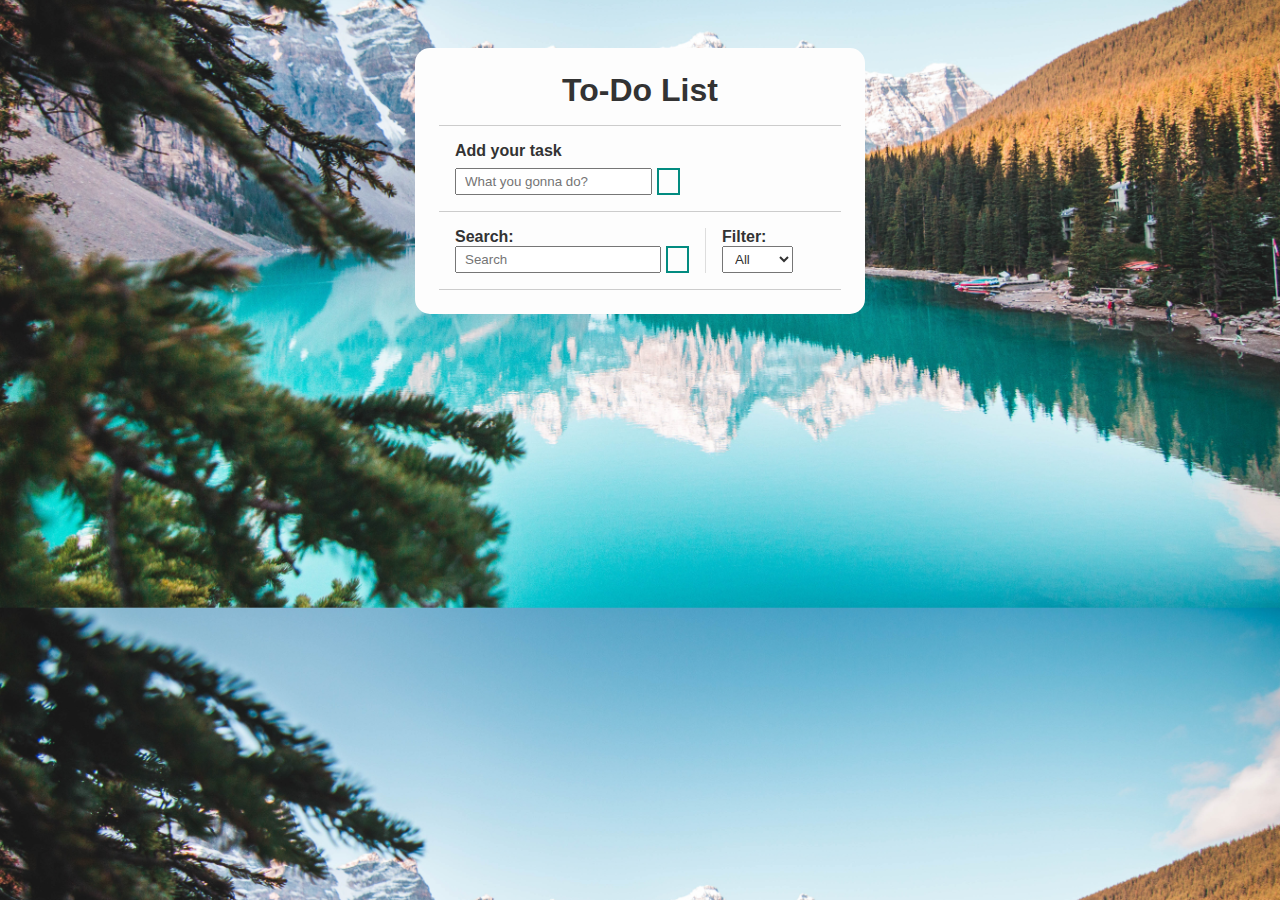
<file: toDo.html>
<!DOCTYPE html>
<html lang="en">

<head>
    <meta charset="UTF-8">
    <meta http-equiv="X-UA-Compatible" content="IE=edge">
    <meta name="viewport" content="width=device-width, initial-scale=1.0">
    <title>To-do</title>
    <!-- CSS -->
    <link rel="stylesheet" href="toDo.css">
    <!-- Font awesome -->
    <link rel="stylesheet" href="https://cdnjs.cloudflare.com/ajax/libs/font-awesome/6.4.0/css/all.min.css"
        integrity="sha512-iecdLmaskl7CVkqkXNQ/ZH/XLlvWZOJyj7Yy7tcenmpD1ypASozpmT/E0iPtmFIB46ZmdtAc9eNBvH0H/ZpiBw=="
        crossorigin="anonymous" referrerpolicy="no-referrer" />
</head>

<body>
    <div class="todo-container">
        <header>
            <h1>To-Do List</h1>
        </header>
        <form id="todo-form">
            <p>Add your task</p>
            <div class="form-control">
                <input type="text" id="todo-input" placeholder="What you gonna do?">
                <button type="submit">
                    <i class="fa-thin fa-plus"></i>
                </button>
            </div>
        </form>
        <form id="edit-form" class="hide">
            <p>Edit your task</p>
            <div class="form-control">
                <input type="text" id="edit-input">
                <button type="submit">
                    <i class="fa-solid fa-check-double"></i>
                </button>
            </div>
            <button id="cancel-edit-btn">Cancel</button>
        </form>
        <div class="toolbar">
            <div id="search">
                <h4>Search:</h4>
                <form>
                    <input type="search" id="search-input" placeholder="Search">
                    <button id="erase-button">
                        <i class="fa-solid fa-delete-left"></i>
                    </button>
                </form>
            </div>
            <div id="filter">
                <h4>Filter:</h4>
                <select id="filter-select">
                    <option value="all">All</option>
                    <option value="all">Done</option>
                    <option value="all">To do</option>
                </select>
            </div>
        </div>
        <div id="todo-list">
        </div>
    </div>
    <!-- JS -->
    <script src="toDo.js"></script>
</body>

</html>
</file>
<file: toDo.css>
/*GENERAL*/
* {
    padding: 0;
    margin: 0;
    font-family: Arial, Helvetica, sans-serif;
    color: #333;
    box-sizing: border-box;
}

body {
    background-image: url("view.jpg");
    background-position: center;
    background-size: cover;
}

button {
    background-color: #FDFDFD;
    color: #028b80;
    border: 2px #028b80;
    padding: .3rem .6rem;
    font-size: 1rem;
    cursor: pointer;
    display: flex;
    justify-content: center;
    align-items: center;
    transition: 0.4s;
    border-style: solid;
}

button:hover {
    background-color: #028b80;
    color: #FFF;

}

button:hover>i {
    color: #FFF;
}

button i {
    color: #028b80;
    font-weight: bold;
    pointer-events: none;
}

input,
select {
    padding: 0.25rem 0.5rem;
}

.hide {
    display: none;
}

/*To-Do header*/

.todo-container {
    max-width: 450px;
    margin: 3rem auto;
    background-color: #FDFDFD;
    padding: 1.5rem;
    border-radius: 15px;
}

.todo-container header {
    text-align: center;
    padding: 0 1rem 1rem;
    border-bottom: 1px solid #ccc;
}

/*To-Do form*/
#todo-form,
#edit-form {
    padding: 1rem;
    border-bottom: 1px solid #ccc;
}

#todo-form p,
#edit-form p {
    margin-bottom: .5rem;
    font-weight: bold;
}

.form-control {
    display: flex;
}

.form-control input {
    margin-right: .3rem;
}

#cancel-edit-btn {
    margin-top: 1rem;
}

/*To-Do toolbar*/
.toolbar {
    padding: 1rem;
    border-bottom: 1px solid #CCC;
    display: flex;
}

#toolbar h4 {
    margin-bottom: .5rem;
}

#search {
    border-right: 1px solid #DDD;
    padding-right: 1rem;
    margin-right: 1rem;
    width: 100%;
    display: flex;
    flex-direction: column;
}

#search form{
    display: flex;
}

#filter {
    padding-right: 1rem;
    margin-right: 1rem;
    width: 30%;
    display: flex;
    flex-direction: column;
}

#search input{
    width: 100%;
    margin-right: .3rem;
}

#filter select{
    flex: 1;
}

/*To-Do list*/

.todo{
    display: flex;
    justify-content: space-around;
    align-items: center;
    padding: 1rem;
    border-bottom: 1px solid #DDD;
    transition: 0.3s;
}

.todo h3{
    flex: 1;
    font-size: .9rem;
}

.todo button{
    margin-left: .4rem;
}

.done{
    background-color: #028b80;
}

.done h3{
    color:#FFF;
    text-decoration: line-through;
    font-style: italic;
}
</file>
